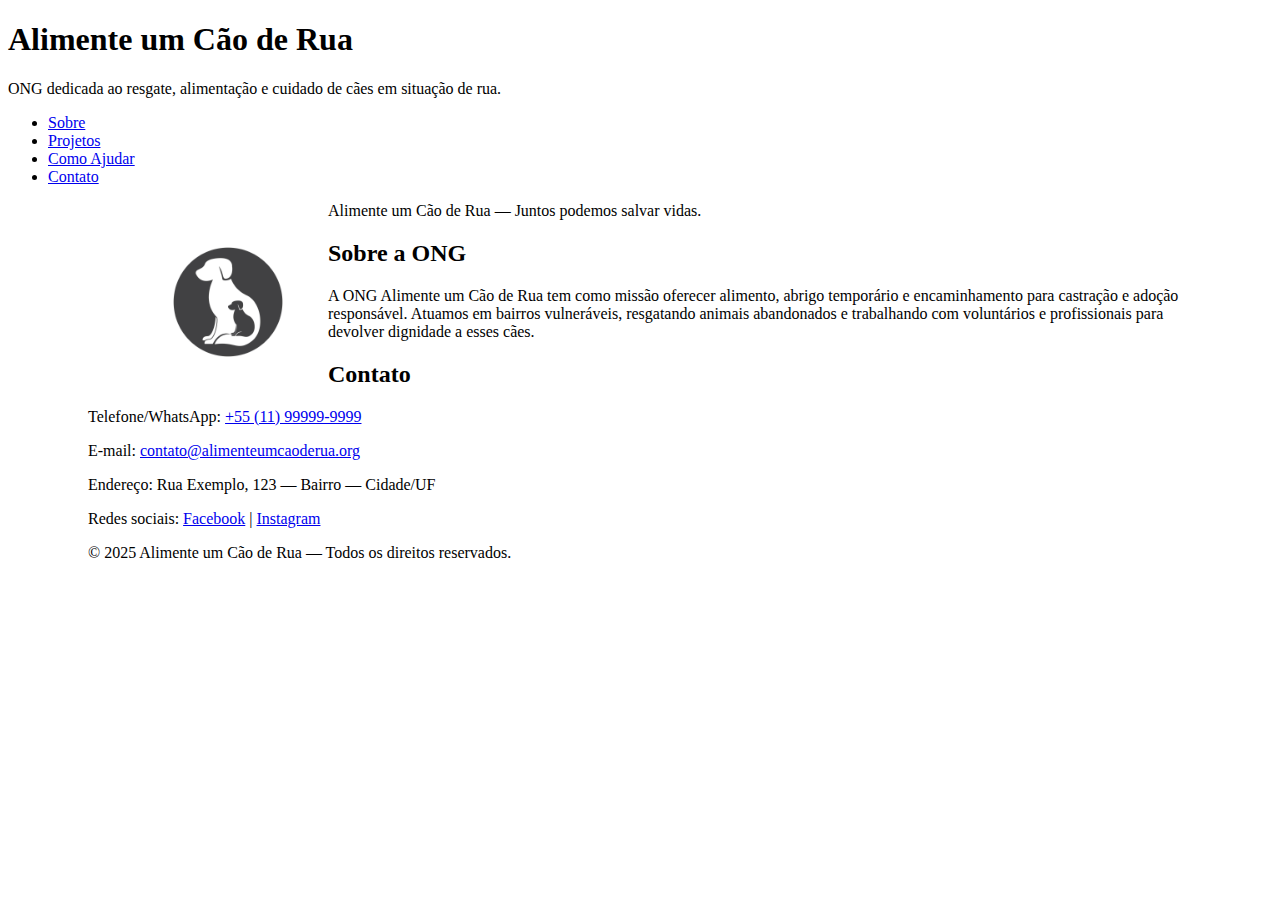
<file: Index.html>
<!doctype html>
<html lang="pt-BR">

<head>
    <meta charset="utf-8" />
    <meta name="viewport" content="width=device-width,initial-scale=1" />
    <title>Alimente um Cão de Rua — ONG</title>
</head>

<body>
    <header>
        <h1>Alimente um Cão de Rua</h1>
        <p>ONG dedicada ao resgate, alimentação e cuidado de cães em situação de rua.</p>
        <nav>
            <ul>
                <li><a href="#sobre">Sobre</a></li>
                <li><a href="#projetos">Projetos</a></li>
                <li><a href="#como-ajudar">Como Ajudar</a></li>
                <li><a href="#contato">Contato</a></li>
            </ul>
        </nav>
    </header>

    <main>
        <section id="hero">
            <!-- imagem principal / logo -->
            <figure>
                <figure>
                    <figure>
                        <img src="17683206-ilustracao-em-logotipo-de-silhueta-de-loja-de-animais-gratis-vetor.jpg"
                            alt="Logotipo: silhueta de cachorro dentro de círculo" width="200" align="left" />
                        <figcaption>Alimente um Cão de Rua — Juntos podemos salvar vidas.</figcaption>
                    </figure>

                    <section id="sobre">
                        <h2>Sobre a ONG</h2>
                        <p>
                            A ONG Alimente um Cão de Rua tem como missão oferecer alimento, abrigo temporário
                            e encaminhamento para castração e adoção responsável. Atuamos em bairros vulneráveis,
                            resgatando animais abandonados e trabalhando com voluntários e profissionais para devolver
                            dignidade a esses cães.
                        </p>
                        <footer id="contato">
                            <h2>Contato</h2>
                            <p>Telefone/WhatsApp: <a href="tel:+5511999999999">+55 (11) 99999-9999</a></p>
                            <p>E-mail: <a
                                    href="mailto:contato@alimenteumcaoderua.org">contato@alimenteumcaoderua.org</a></p>
                            <p>Endereço: Rua Exemplo, 123 — Bairro — Cidade/UF</p>

                            <p>Redes sociais:
                                <a href="#" aria-label="Link para Facebook">Facebook</a> |
                                <a href="#" aria-label="Link para Instagram">Instagram</a>
                            </p>

                            <p>© <span id="ano">2025</span> Alimente um Cão de Rua — Todos os direitos reservados.</p>
                        </footer>
</body>

</html>
</file>
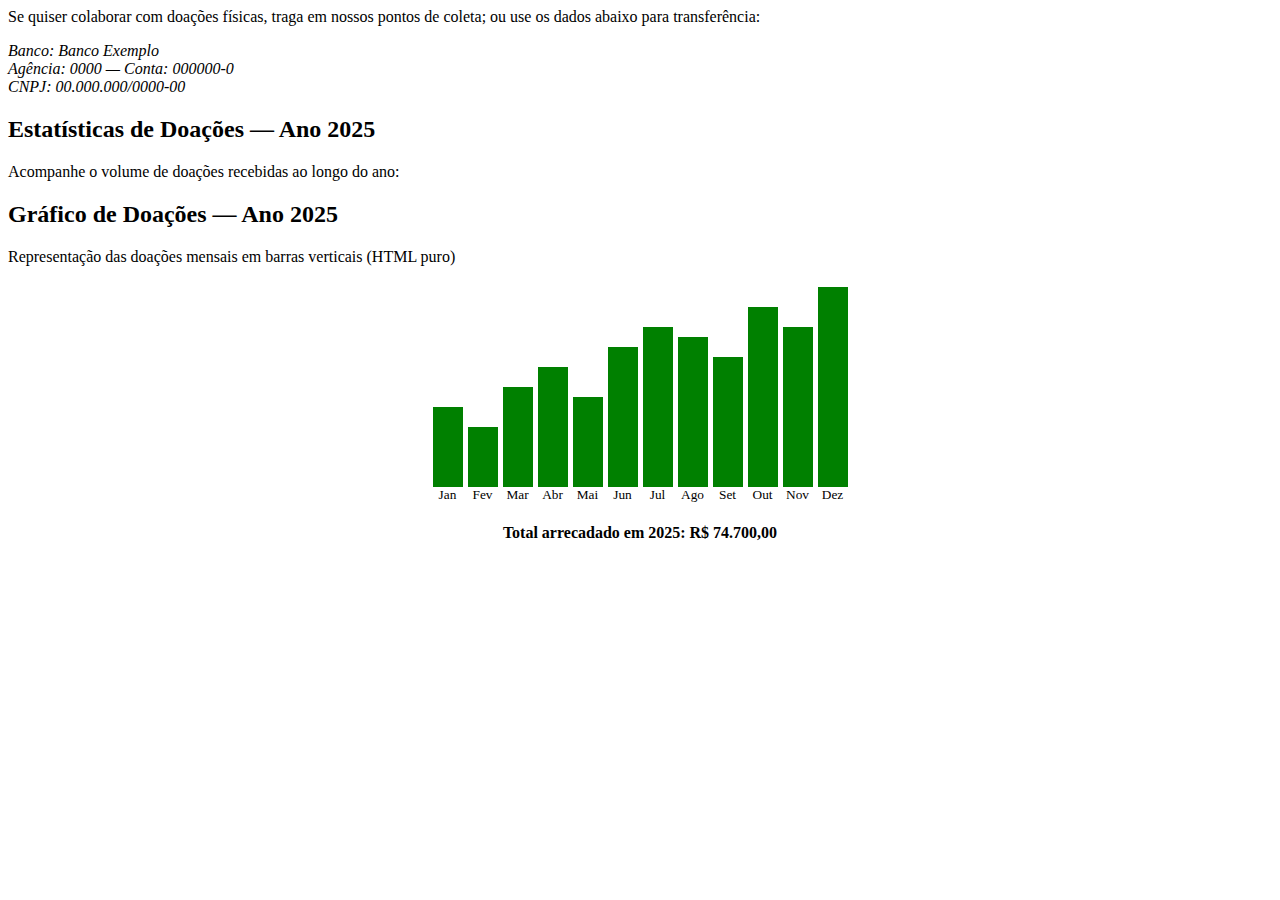
<file: Cadastro.html>
<p>Se quiser colaborar com doações físicas, traga em nossos pontos de coleta; ou use os dados abaixo para transferência:
</p>

<address>
    Banco: Banco Exemplo<br />
    Agência: 0000 — Conta: 000000-0<br />
    CNPJ: 00.000.000/0000-00
</address>

<section id="estatisticas">
    <h2>Estatísticas de Doações — Ano 2025</h2>
    <p>Acompanhe o volume de doações recebidas ao longo do ano:</p>
    <!DOCTYPE html>
    <html lang="pt-BR">

    <head>
        <meta charset="UTF-8">
        <title>Gráfico de Doações - ONG Alimente um Cão de Rua</title>
    </head>

    <body>
        <h2>Gráfico de Doações — Ano 2025</h2>
        <p>Representação das doações mensais em barras verticais (HTML puro)</p>

        <table border="0" cellspacing="5" cellpadding="0" align="center">
            <tr valign="bottom">
                <td align="center">
                    <div style="background:green; height:80px; width:30px;"></div>
                    <small>Jan</small>
                </td>
                <td align="center">
                    <div style="background:green; height:60px; width:30px;"></div>
                    <small>Fev</small>
                </td>
                <td align="center">
                    <div style="background:green; height:100px; width:30px;"></div>
                    <small>Mar</small>
                </td>
                <td align="center">
                    <div style="background:green; height:120px; width:30px;"></div>
                    <small>Abr</small>
                </td>
                <td align="center">
                    <div style="background:green; height:90px; width:30px;"></div>
                    <small>Mai</small>
                </td>
                <td align="center">
                    <div style="background:green; height:140px; width:30px;"></div>
                    <small>Jun</small>
                </td>
                <td align="center">
                    <div style="background:green; height:160px; width:30px;"></div>
                    <small>Jul</small>
                </td>
                <td align="center">
                    <div style="background:green; height:150px; width:30px;"></div>
                    <small>Ago</small>
                </td>
                <td align="center">
                    <div style="background:green; height:130px; width:30px;"></div>
                    <small>Set</small>
                </td>
                <td align="center">
                    <div style="background:green; height:180px; width:30px;"></div>
                    <small>Out</small>
                </td>
                <td align="center">
                    <div style="background:green; height:160px; width:30px;"></div>
                    <small>Nov</small>
                </td>
                <td align="center">
                    <div style="background:green; height:200px; width:30px;"></div>
                    <small>Dez</small>
                </td>
            </tr>
        </table>

        <p align="center"><strong>Total arrecadado em 2025: R$ 74.700,00</strong></p>
    </body>

    </html>
</file>
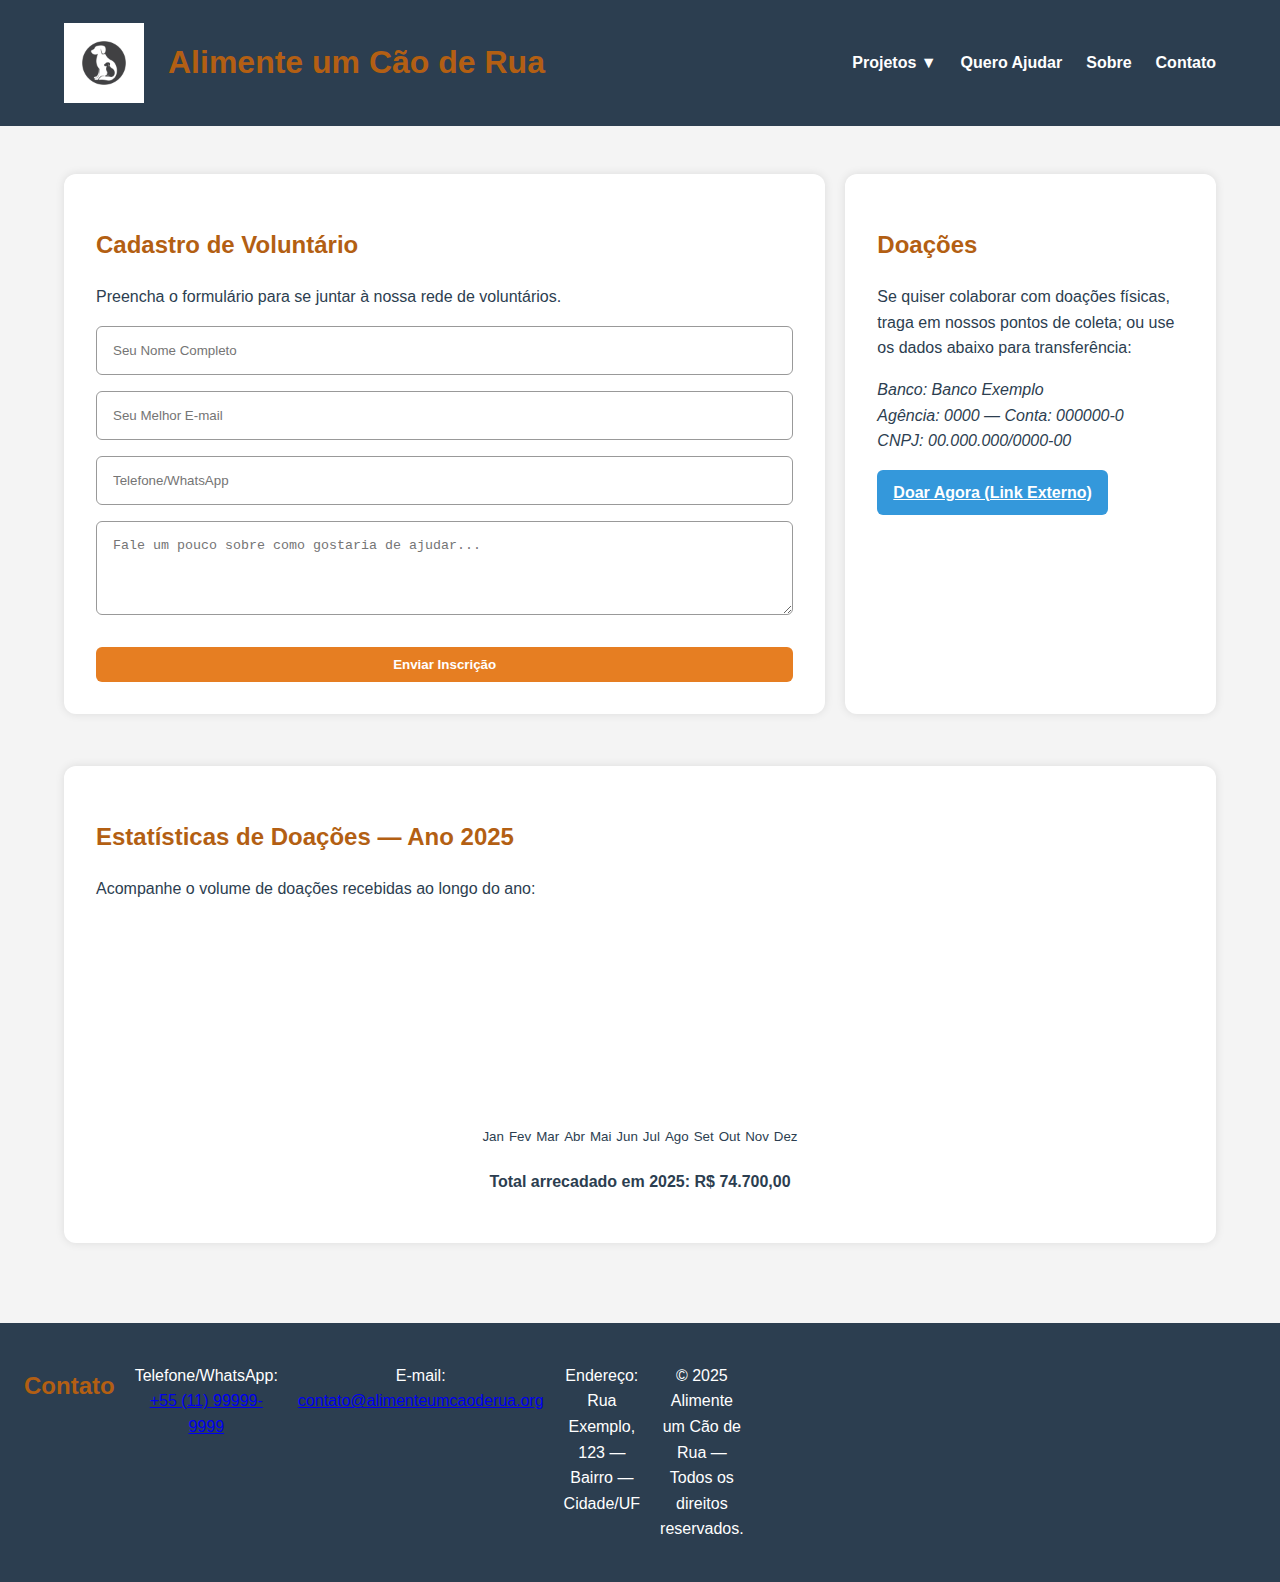
<file: cadastro.html>
<!doctype html>
<html lang="pt-BR">

<head>
    <meta charset="utf-8" />
    <meta name="viewport" content="width=device-width,initial-scale=1" />
    <title>Cadastro e Doações — ONG</title>
    <link rel="stylesheet" href="Style.css">
</head>

<body>
    <header class="header">
        <div class="header-content">
            <div class="logo-area">
                <img src="17683206-ilustracao-em-logotipo-de-silhueta-de-loja-de-animais-gratis-vetor.jpg"
                    alt="Logo da ONG" class="logo">
                <h1>Alimente um Cão de Rua</h1>
            </div>
            <nav class="navbar">
                <ul class="menu nav-menu">
                    <li class="dropdown">
                        <a href="projetos.html">Projetos ▼</a>
                        <ul class="submenu">
                            <li><a href="projetos.html#resgate">Resgate</a></li>
                            <li><a href="projetos.html#adocao">Adoção</a></li>
                        </ul>
                    </li>
                    <li><a href="cadastro.html">Quero Ajudar</a></li>
                    <li><a href="index.html#sobre">Sobre</a></li>
                    <li><a href="index.html#contato">Contato</a></li>
                </ul>
            </nav>
            <button class="menu-toggle" aria-label="Abrir Menu">☰</button>
        </div>
    </header>

    <main class="grid-container">
        <section class="section" style="grid-column: span 8 / span 8;">
            <h2>Cadastro de Voluntário</h2>
            <p>Preencha o formulário para se juntar à nossa rede de voluntários.</p>

            <form class="form">
                <input type="text" name="nome" placeholder="Seu Nome Completo" required>
                <input type="email" name="email" placeholder="Seu Melhor E-mail" required>
                <input type="tel" name="telefone" placeholder="Telefone/WhatsApp">
                <textarea name="mensagem" rows="4" placeholder="Fale um pouco sobre como gostaria de ajudar..." required></textarea>
                <button type="submit" class="btn primary">Enviar Inscrição</button>
            </form>
        </section>

        <section class="section" style="grid-column: span 4 / span 4;">
            <h2>Doações</h2>
            <p>Se quiser colaborar com doações físicas, traga em nossos pontos de coleta; ou use os dados abaixo para transferência:</p>

            <address>
                Banco: Banco Exemplo<br />
                Agência: 0000 — Conta: 000000-0<br />
                CNPJ: 00.000.000/0000-00
            </address>

            <a href="#" class="btn secondary">Doar Agora (Link Externo)</a>
        </section>

        <section id="estatisticas" class="section">
            <h2>Estatísticas de Doações — Ano 2025</h2>
            <p>Acompanhe o volume de doações recebidas ao longo do ano:</p>
            
            <table border="0" cellspacing="5" cellpadding="0" align="center">
                <tr valign="bottom">
                    <td align="center">
                        <div class="div-barra" style="height:80px;"></div>
                        <small>Jan</small>
                    </td>
                    <td align="center">
                        <div class="div-barra" style="height:60px;"></div>
                        <small>Fev</small>
                    </td>
                    <td align="center">
                        <div class="div-barra" style="height:100px;"></div>
                        <small>Mar</small>
                    </td>
                    <td align="center">
                        <div class="div-barra" style="height:120px;"></div>
                        <small>Abr</small>
                    </td>
                    <td align="center">
                        <div class="div-barra" style="height:90px;"></div>
                        <small>Mai</small>
                    </td>
                    <td align="center">
                        <div class="div-barra" style="height:140px;"></div>
                        <small>Jun</small>
                    </td>
                    <td align="center">
                        <div class="div-barra" style="height:160px;"></div>
                        <small>Jul</small>
                    </td>
                    <td align="center">
                        <div class="div-barra" style="height:150px;"></div>
                        <small>Ago</small>
                    </td>
                    <td align="center">
                        <div class="div-barra" style="height:130px;"></div>
                        <small>Set</small>
                    </td>
                    <td align="center">
                        <div class="div-barra" style="height:180px;"></div>
                        <small>Out</small>
                    </td>
                    <td align="center">
                        <div class="div-barra" style="height:160px;"></div>
                        <small>Nov</small>
                    </td>
                    <td align="center">
                        <div class="div-barra" style="height:200px;"></div>
                        <small>Dez</small>
                    </td>
                </tr>
            </table>

            <p align="center"><strong>Total arrecadado em 2025: R$ 74.700,00</strong></p>
        </section>
    </main>

    <footer id="contato" class="footer">
        <div class="grid-container" style="margin: 0 auto; width: 100%;">
            <h2>Contato</h2>
            <p>Telefone/WhatsApp: <a href="tel:+5511999999999">+55 (11) 99999-9999</a></p>
            <p>E-mail: <a href="mailto:contato@alimenteumcaoderua.org">contato@alimenteumcaoderua.org</a></p>
            <p>Endereço: Rua Exemplo, 123 — Bairro — Cidade/UF</p>
            <p>© <span id="ano">2025</span> Alimente um Cão de Rua — Todos os direitos reservados.</p>
        </div>
    </footer>

    <script src="Script.js"></script>
</body>

</html>
</file>
<file: Style.css>
/* ================================
   🎨 DESIGN SYSTEM
================================ */
:root {
    /* Paleta de Cores */
    --color-primary: #e67e22;
    --color-primary-dark: #b35f13;
    --color-secondary: #3498db;
    --color-secondary-dark: #217dbb;
    --color-neutral-100: #ffffff;
    --color-neutral-200: #f4f4f4;
    --color-neutral-400: #999;
    --color-neutral-800: #2c3e50;
    --color-success: #27ae60;
    --color-danger: #e74c3c;

    /* Tipografia */
    --font-xl: 2.5rem;
    --font-lg: 1.75rem;
    --font-md: 1.25rem;
    --font-sm: 1rem;
    --font-xs: 0.875rem;

    /* Espaçamentos Modulares */
    --space-1: 8px;
    --space-2: 16px;
    --space-3: 24px;
    --space-4: 32px;
    --space-5: 48px;
    --space-6: 64px;

    /* Grid System */
    --grid-columns: 12;
    --grid-gap: 20px;
}

/* ================================
   🌍 ESTILO GLOBAL
================================ */
body {
    font-family: "Segoe UI", Arial, sans-serif;
    color: var(--color-neutral-800);
    background-color: var(--color-neutral-200);
    line-height: 1.6;
    margin: 0;
}

h1,
h2,
h3 {
    color: var(--color-primary-dark);
}

/* ================================
   🧭 CABEÇALHO E MENU
================================ */
.header {
    background-color: var(--color-neutral-800);
    color: var(--color-neutral-100);
    padding: var(--space-2) 0;
}

.header-content {
    display: flex;
    justify-content: space-between;
    align-items: center;
    width: 90%;
    margin: auto;
}

.logo {
    width: 80px;
    margin-right: var(--space-2);
}

.logo-area {
    display: flex;
    align-items: center;
    gap: var(--space-1);
}

.navbar .menu {
    display: flex;
    gap: var(--space-3);
    list-style: none;
}

.menu a {
    color: var(--color-neutral-100);
    text-decoration: none;
    font-weight: bold;
}

.menu a:hover {
    color: var(--color-primary);
}

/* Dropdown */
.dropdown {
    position: relative;
}

.submenu {
    display: none;
    position: absolute;
    background: var(--color-neutral-100);
    color: var(--color-neutral-800);
    list-style: none;
    padding: var(--space-1);
    border-radius: 4px;
}

.dropdown:hover .submenu {
    display: block;
}

/* Menu mobile */
.menu-toggle {
    display: none;
    background: none;
    border: none;
    color: white;
    font-size: var(--font-lg);
}

.menu.active {
    display: block;
}

/* ================================
   🧱 GRID E FLEX
================================ */
.grid-container {
    display: grid;
    grid-template-columns: repeat(var(--grid-columns), 1fr);
    gap: var(--grid-gap);
    width: 90%;
    margin: var(--space-5) auto;
}

.section {
    grid-column: 1 / -1;
    background: var(--color-neutral-100);
    padding: var(--space-4);
    border-radius: 12px;
    box-shadow: 0 0 10px rgba(0, 0, 0, 0.1);
    margin-bottom: var(--space-4);
}

.flex {
    display: flex;
    align-items: center;
    gap: var(--space-3);
}

.img-responsive {
    width: 50%;
    border-radius: 10px;
}

/* ================================
   🧩 COMPONENTES
================================ */
.card-grid {
    display: grid;
    grid-template-columns: repeat(auto-fit, minmax(280px, 1fr));
    gap: var(--space-3);
}

.card {
    background: var(--color-neutral-100);
    border: 1px solid var(--color-neutral-200);
    border-radius: 10px;
    overflow: hidden;
    transition: transform 0.3s;
}

.card:hover {
    transform: scale(1.02);
}

.card-body {
    padding: var(--space-2);
}

.badge {
    display: inline-block;
    padding: 4px 8px;
    border-radius: 12px;
    font-size: var(--font-xs);
    color: #fff;
}

.badge.primary {
    background: var(--color-primary);
}

.badge.secondary {
    background: var(--color-secondary);
}

/* Botões */
.btn {
    display: inline-block;
    padding: 10px 16px;
    border-radius: 6px;
    font-weight: bold;
    border: none;
    cursor: pointer;
    margin-top: var(--space-2);
}

.btn.primary {
    background: var(--color-primary);
    color: #fff;
}

.btn.primary:hover {
    background: var(--color-primary-dark);
}

.btn.secondary {
    background: var(--color-secondary);
    color: #fff;
}

.btn.secondary:hover {
    background: var(--color-secondary-dark);
}

/* Alertas */
.alert {
    padding: var(--space-2);
    border-radius: 6px;
    margin-top: var(--space-3);
    font-weight: bold;
}

.alert.success {
    background: var(--color-success);
    color: #fff;
}

/* Formulários */
.form {
    display: flex;
    flex-direction: column;
    gap: var(--space-2);
}

input,
textarea {
    padding: var(--space-2);
    border-radius: 6px;
    border: 1px solid var(--color-neutral-400);
}

input:focus,
textarea:focus {
    outline: none;
    border-color: var(--color-primary);
}

/* ================================
   🦶 RODAPÉ
================================ */
.footer {
    background: var(--color-neutral-800);
    color: var(--color-neutral-100);
    text-align: center;
    padding: var(--space-3);
}

/* ================================
   📱 RESPONSIVIDADE
================================ */
@media (max-width: 1200px) {
    .grid-container {
        width: 95%;
    }
}

@media (max-width: 992px) {
    .flex {
        flex-direction: column;
    }
}

@media (max-width: 768px) {
    .navbar .menu {
        display: none;
        flex-direction: column;
        background: var(--color-neutral-800);
        padding: var(--space-2);
    }

    .menu-toggle {
        display: block;
    }
}

@media (max-width: 600px) {
    h1 {
        font-size: var(--font-lg);
    }
}

@media (max-width: 400px) {
    .btn {
        width: 100%;
    }
}
</file>
